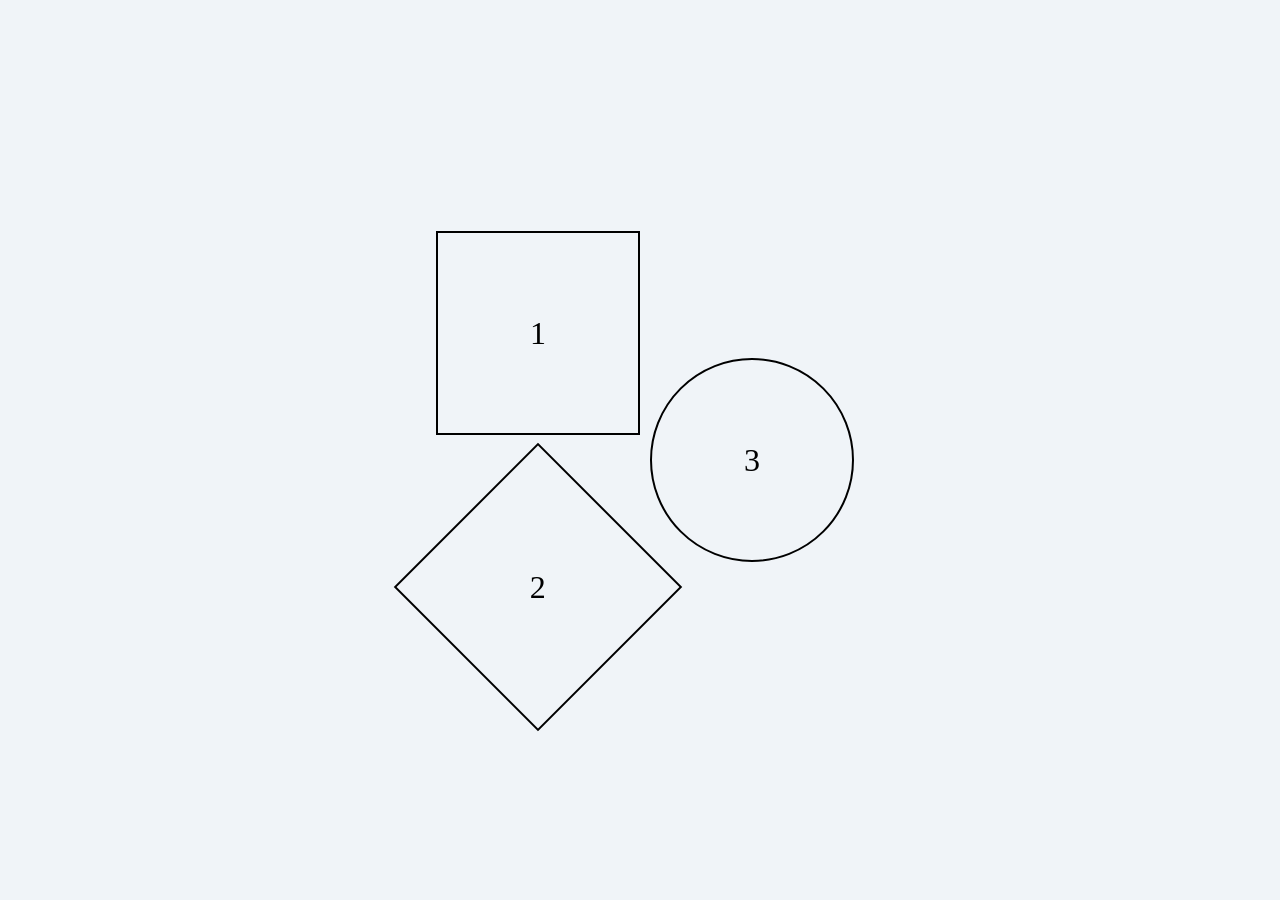
<file: index.html>
<!DOCTYPE html>
<html lang="en">
<head>
    <meta charset="UTF-8">
    <meta name="viewport" content="width=device-width, initial-scale=1.0">
    <title>Game of shapes</title>
    <link rel="stylesheet" href="style.css">
</head>
<body>
    <div id="main">
        <div id="box">
            <div id="square" class="shape"><h1>1</h1></div>
            <div id="diamond" class="shape"><h1>2</h1></div>
        </div>
        <div id="circle" class="shape"><h1>3</h1></div>
    </div>
</body>
</html>
</file>
<file: style.css>
*{
    margin: 0%;
    padding: 0%;
}

html,body{
    height: 100%;
    width: 100%;
    background-color: #f0f4f8;
}

#main{
    height: 100%;
    width: 100%;
    display: flex;
    align-items: center;
    justify-content: center ;
    font-family: 'Gill Sans';
}

h1{
    font-weight: normal;
}

.shape{
    margin-left: 10px; 
    margin-top: 20px;
    height: 200px;
    width: 200px;
    border: 2px solid black;
    display: flex;
    align-items: center;
    justify-content: center;
}

#square:hover{
    background-color: red;
}

#circle{
    border-radius: 50%;
}

#circle:hover{
    background-color: green;
}

#diamond{
    rotate:45deg;
    margin-top: 50px;
}

#diamond:hover{
    background-color: blue;
}

#diamond h1{
    rotate:-45deg;
}
</file>
